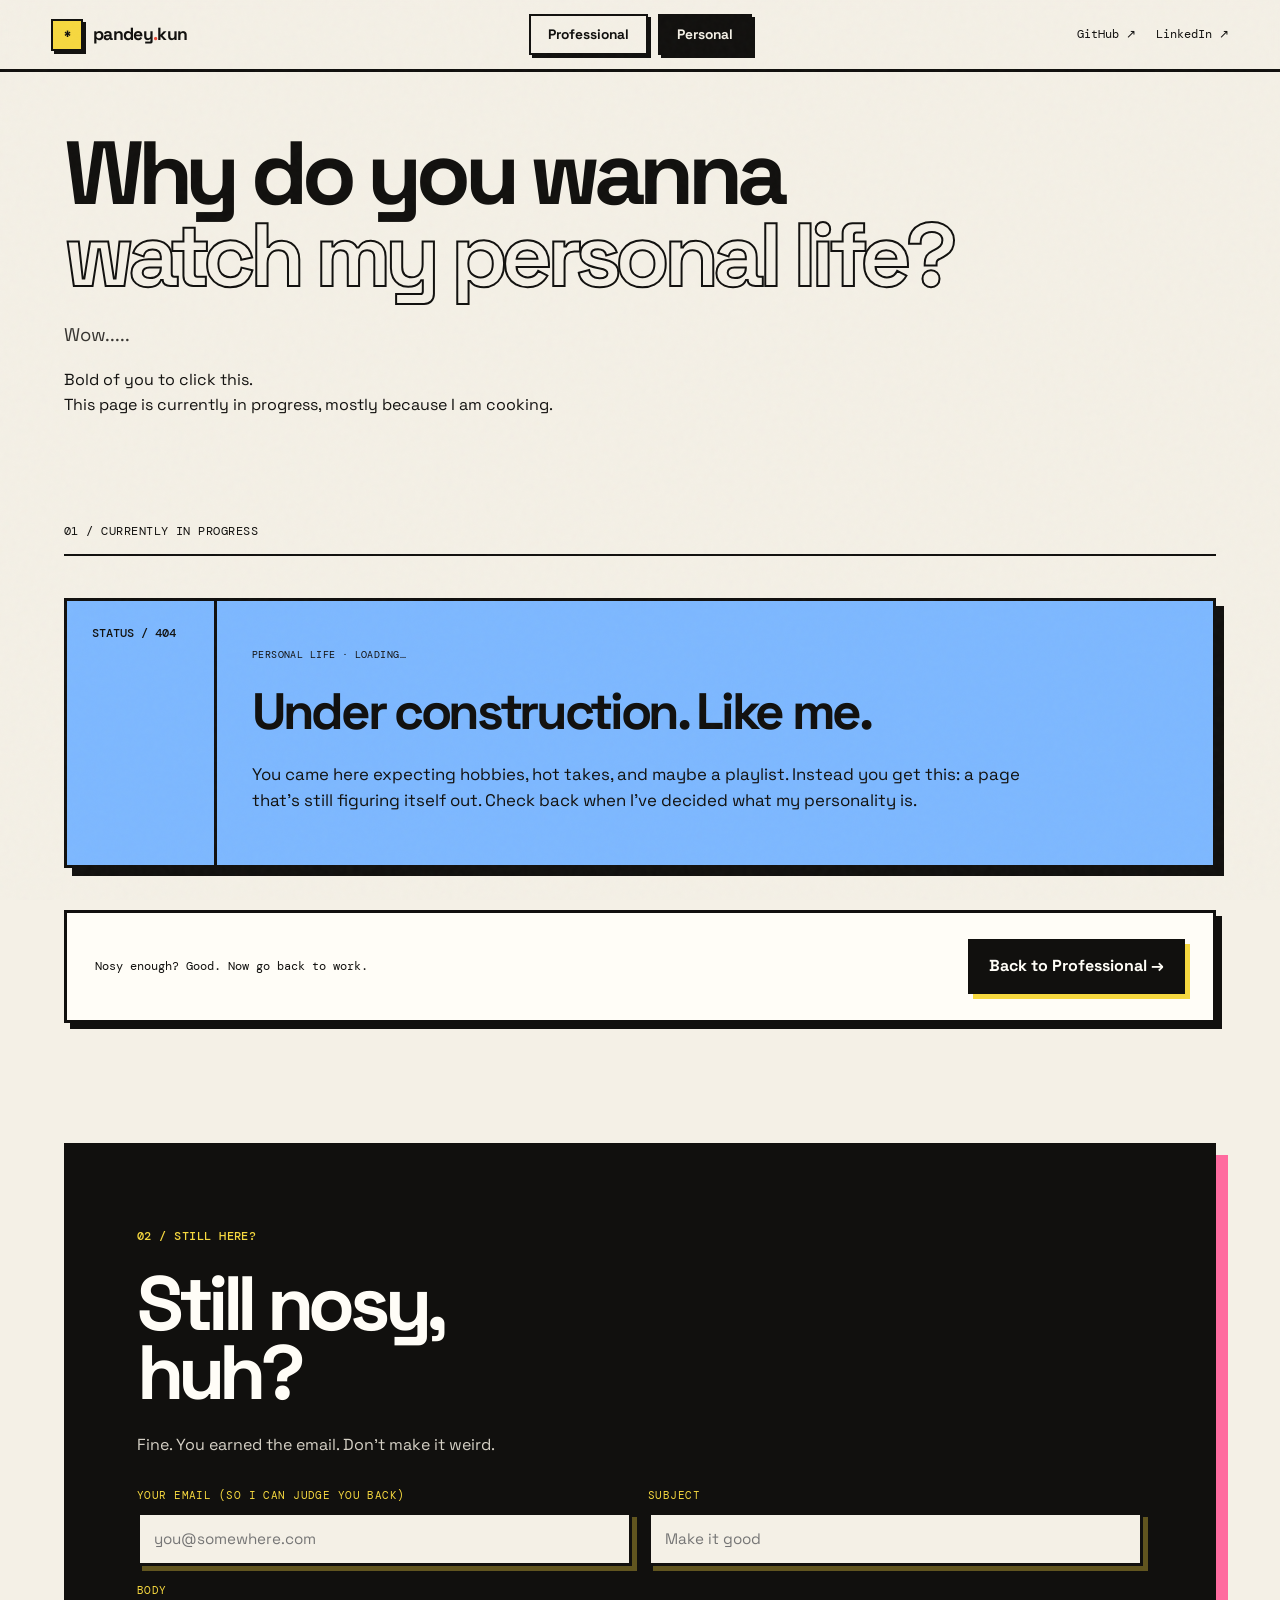
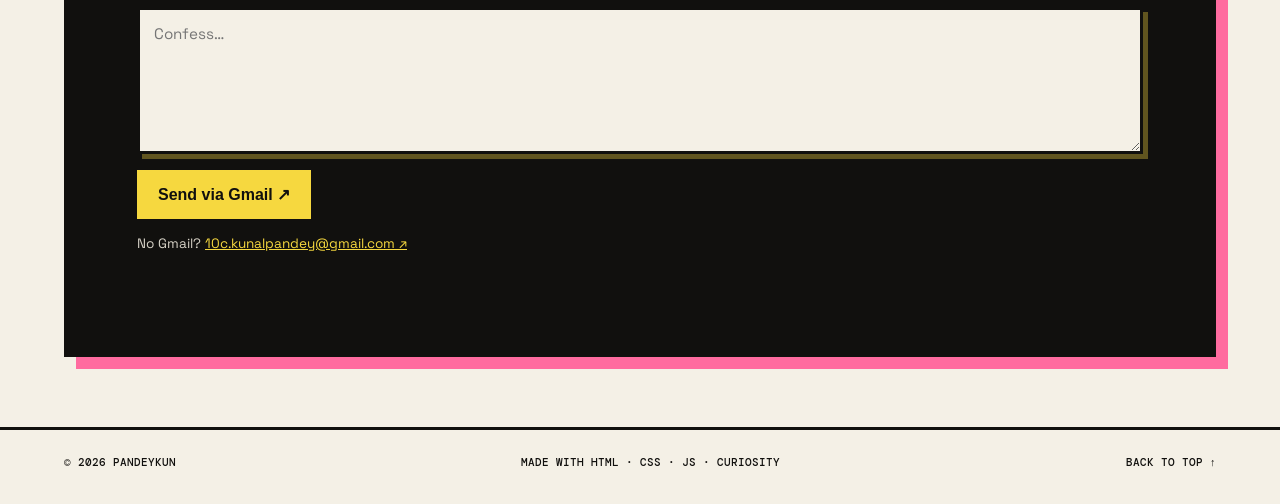
<file: personal.html>
<!doctype html>
<html lang="en">
<head>
  <meta charset="utf-8">
  <meta name="viewport" content="width=device-width, initial-scale=1">
  <meta name="description" content="Kunal Pandey — personal space. Rabbit holes, notes, and things I'm thinking about lately.">
  <title>Kunal Pandey — Personal</title>
  <link rel="preconnect" href="https://fonts.googleapis.com">
  <link rel="preconnect" href="https://fonts.gstatic.com" crossorigin>
  <link href="https://fonts.googleapis.com/css2?family=DM+Mono:wght@400;500&family=Space+Grotesk:wght@400;500;600;700&display=swap" rel="stylesheet">
  <link rel="stylesheet" href="styles.css">
</head>
<body data-page="personal">
  <div class="noise" aria-hidden="true"></div>
  <header class="topbar">
    <a class="brand" href="index.html" aria-label="Kunal Pandey home">
      <span class="brand-mark">*</span>
      <span>pandey<span class="dot">.</span>kun</span>
    </a>
    <nav class="mode-nav" aria-label="Portfolio sections">
      <a class="mode-link" href="index.html">Professional</a>
      <a class="mode-link active" href="personal.html" aria-current="page">Personal</a>
    </nav>
    <div class="top-links">
      <a href="https://github.com/pandey-kun7" target="_blank" rel="noreferrer">GitHub ↗</a>
      <a href="https://www.linkedin.com/in/kunal-pandey-025795324/" target="_blank" rel="noreferrer">LinkedIn ↗</a>
    </div>
  </header>
  <main id="top">
    <section class="personal-hero section">
      <h1>Why do you wanna<br><span>watch my personal life?</span></h1>
      <p class="hero-lede">Wow..... <p>
      </p> Bold of you to click this.<br>This page is currently in progress, mostly because I am cooking.</p>
    </section>
    <section class="personal section">
      <div class="section-label">01 / CURRENTLY IN PROGRESS</div>
      <article class="blog-card">
        <div class="blog-index">STATUS / 404</div>
        <div class="blog-body">
          <p class="blog-kicker">PERSONAL LIFE · LOADING…</p>
          <h3>Under construction. Like me.</h3>
          <p class="blog-excerpt">You came here expecting hobbies, hot takes, and maybe a playlist. Instead you get this: a page that's still figuring itself out. Check back when I've decided what my personality is.</p>
        </div>
      </article>
      <div class="page-switch">
        <p>Nosy enough? Good. Now go back to work.</p>
        <a class="button button-dark" href="index.html">Back to Professional →</a>
      </div>
    </section>
    <section class="contact section">
      <div class="contact-box">
        <p class="eyebrow">02 / STILL HERE?</p>
        <h2>Still nosy,<br>huh?</h2>
        <p>Fine. You earned the email. Don't make it weird.</p>
        <form class="contact-form" id="contact-form-personal">
          <div class="contact-row">
            <label class="contact-field">
              <span>Your email (so I can judge you back)</span>
              <input type="email" name="email" placeholder="you@somewhere.com" required>
            </label>
            <label class="contact-field">
              <span>Subject</span>
              <input type="text" name="subject" placeholder="Make it good" required>
            </label>
          </div>
          <label class="contact-field">
            <span>Body</span>
            <textarea name="body" rows="5" placeholder="Confess…" required></textarea>
          </label>
          <button class="button contact-submit" type="submit">Send via Gmail ↗</button>
        </form>
        <p class="contact-alt">No Gmail? <a href="https://mail.google.com/mail/?view=cm&fs=1&to=10c.kunalpandey@gmail.com" target="_blank" rel="noreferrer">10c.kunalpandey@gmail.com ↗</a></p>
      </div>
    </section>
  </main>
  <footer class="footer">
    <span>© <span id="year"></span> pandeykun</span>
    <span>made with HTML · CSS · JS · curiosity</span>
    <a href="#top">back to top ↑</a>
  </footer>
  <script src="script.js"></script>
</body>
</html>
</file>
<file: styles.css>
:root {
  --paper: #f4f0e6;
  --ink: #11100e;
  --muted: #5d5a53;
  --yellow: #f6d83f;
  --pink: #ff6b9f;
  --blue: #7db8ff;
  --green: #a9e86c;
  --white: #fffdf7;
  --line: 3px solid var(--ink);
  --shadow: 7px 7px 0 var(--ink);
  --radius: 2px;
}

* { box-sizing: border-box; }
html { scroll-behavior: smooth; scrollbar-color: #a855f7 transparent; }
::-webkit-scrollbar { width: 22px; }
::-webkit-scrollbar-track { background: linear-gradient(to right, transparent 0 10px, #11100e 10px 12px, transparent 12px 22px); }
::-webkit-scrollbar-thumb {
  background: linear-gradient(#c084fc, #7e22ce);
  border: 2px solid #111;
  border-radius: 10px;
  min-height: 64px;
}
::-webkit-scrollbar-thumb:hover { background: linear-gradient(#d8b4fe, #9333ea); }
body {
  margin: 0;
  color: var(--ink);
  background: var(--paper);
  font-family: "Space Grotesk", system-ui, sans-serif;
  line-height: 1.55;
  overflow-x: hidden;
}
::selection { background: var(--ink); color: var(--yellow); }
a { color: inherit; }
button, a { -webkit-tap-highlight-color: transparent; }

.noise {
  position: fixed; inset: 0; pointer-events: none; z-index: 20; opacity: .035;
  background-image: url("data:image/svg+xml,%3Csvg viewBox='0 0 160 160' xmlns='http://www.w3.org/2000/svg'%3E%3Cfilter id='n'%3E%3CfeTurbulence type='fractalNoise' baseFrequency='.9' numOctaves='4' stitchTiles='stitch'/%3E%3C/filter%3E%3Crect width='100%25' height='100%25' filter='url(%23n)' opacity='.8'/%3E%3C/svg%3E");
}

.topbar {
  position: sticky; top: 0; z-index: 15;
  min-height: 72px; padding: 0 4vw;
  display: grid; grid-template-columns: 1fr auto 1fr; align-items: center;
  border-bottom: var(--line); background: rgba(244,240,230,.94); backdrop-filter: blur(10px);
}
.brand { display: inline-flex; align-items: center; gap: 10px; text-decoration: none; font-weight: 700; letter-spacing: -.04em; font-size: 1.1rem; }
.brand-mark { display: grid; place-items: center; width: 32px; height: 32px; border: 2px solid var(--ink); background: var(--yellow); font-family: "DM Mono", monospace; font-size: .7rem; box-shadow: 3px 3px 0 var(--ink); }
.dot { color: #e94b38; }
.mode-nav { display: flex; gap: 10px; }
.mode-link { padding: 8px 17px; text-decoration: none; font-weight: 700; font-size: .86rem; border: 2px solid var(--ink); box-shadow: 3px 3px 0 var(--ink); }
.mode-link.active { background: var(--ink); color: var(--paper); }
.top-links { display: flex; justify-content: flex-end; gap: 20px; font-family: "DM Mono", monospace; font-size: .73rem; }
.top-links a { text-decoration: none; border-bottom: 1px solid transparent; }
.top-links a:hover { border-bottom-color: var(--ink); }

.section { width: min(1180px, 90vw); margin: 0 auto; padding: 60px 0; scroll-margin-top: 70px; }
.hero { min-height: calc(100vh - 72px); min-height: calc(100dvh - 72px); display: grid; grid-template-columns: 1.25fr .75fr; align-items: center; gap: clamp(32px, 7vw, 110px); padding-top: clamp(40px, 7vh, 70px); }
.eyebrow, .section-label, .tag, .mono-note, .project-footer, .card-label, .blog-kicker, .timeline-meta {
  font-family: "DM Mono", monospace;
  text-transform: uppercase;
  letter-spacing: .04em;
}
.eyebrow { font-size: .72rem; font-weight: 500; margin-bottom: 24px; }
.hero h1 {
  font-size: clamp(2.5rem, 5.2vw, 4.9rem);
  line-height: .95; letter-spacing: -.065em; margin: 0 0 28px;
  max-width: 700px;
}
.hero h1 span {
  display: inline-block; color: var(--paper); -webkit-text-stroke: 2px var(--ink);
}
.hero-lede { max-width: 650px; font-size: 1.15rem; color: #35332f; }
.hero-actions { display: flex; gap: 12px; margin-top: 30px; flex-wrap: wrap; }
.button { display: inline-block; border: var(--line); padding: 12px 18px; text-decoration: none; font-weight: 700; transition: transform .15s, box-shadow .15s; }
.button-dark { background: var(--ink); color: var(--white); box-shadow: 5px 5px 0 var(--yellow); }
.button-light { background: var(--white); box-shadow: 5px 5px 0 var(--ink); }
.button-light:hover { transform: translate(5px,5px); box-shadow: 0 0 0 var(--ink); }
.button:hover { transform: translate(3px,3px); box-shadow: 2px 2px 0 var(--ink); }
.button-dark:hover { transform: translate(3px,3px); box-shadow: 2px 2px 0 var(--yellow); }

.hero-card { position: relative; border: var(--line); background: var(--yellow); padding: 22px; box-shadow: 12px 12px 0 var(--ink); transform: rotate(1.2deg) translateY(-48px); }
.avatar { width: 100%; aspect-ratio: 1; display: block; object-fit: cover; object-position: center; border: var(--line); filter: saturate(.9) contrast(1.05); background: #222; }
.sticker {
  position: absolute; z-index: 2; top: -22px; right: -20px; width: 112px; height: 112px;
  display: grid; place-items: center; text-align: center; border: var(--line); border-radius: 50%;
  background: var(--pink); font-weight: 800; font-size: .78rem; line-height: 1.05; transform: rotate(12deg);
}
.hero-card-bottom { display: flex; justify-content: center; gap: 10px; padding-top: 13px; font: 500 .68rem "DM Mono", monospace; }
.hero-card-bottom a { text-decoration: none; font-weight: 700; }
.hero-card-bottom a:hover { text-decoration: underline; }

.section-label { font-size: .72rem; padding-bottom: 13px; border-bottom: 2px solid var(--ink); margin-bottom: 42px; }
.manifesto { padding-bottom: 0px; }
.manifesto-grid { display: grid; grid-template-columns: .9fr 1.1fr; gap: 10vw; }
.manifesto h2, .personal h2, .contact h2 { font-size: clamp(3rem, 6vw, 6.5rem); line-height: .9; letter-spacing: -.07em; margin: 0; }
.manifesto h2 em { color: var(--pink); font-style: normal; text-shadow: 3px 3px 0 var(--ink); }
.manifesto-copy { font-size: 1.12rem; max-width: 650px; }
.mono-note { font-size: .76rem; line-height: 1.7; padding: 13px 15px; border: 2px dashed var(--ink); background: rgba(255,255,255,.4); }

.project-grid { display: grid; grid-template-columns: repeat(2, 1fr); gap: 18px; }
.project-card { border: var(--line); padding: 18px; background: var(--white); min-height: 240px; display: flex; flex-direction: column; box-shadow: 5px 5px 0 var(--ink); transition: transform .18s; font-size: .92rem; }
.project-card:hover { transform: translate(-3px,-3px); }
/* .project-card.featured { background: var(--green); } */
.project-top { display: flex; justify-content: space-between; align-items: center; gap: 10px; }
.project-number { font: 500 1.2rem "DM Mono", monospace; }
.tag { font-size: .6rem; border: 1.5px solid var(--ink); padding: 4px 6px; }
.project-card h3 { font-size: 1.8rem; line-height: 1; letter-spacing: -.05em; margin: 22px 0 2px; }
.project-sub { font-family: "DM Mono", monospace; font-size: .72rem; margin-top: 0; }
.project-card > p:not(.project-sub) { max-width: 600px; color: #34312c; font-size: .9rem; margin-bottom: 0; }
.project-footer { margin-top: auto; padding-top: 16px; display: flex; justify-content: space-between; gap: 10px; font-size: .62rem; border-top: 1px solid var(--ink); }
.project-footer a { font-weight: 700; text-decoration: none; }

.split-section { display: grid; grid-template-columns: .35fr 1fr; gap: 8vw; }
.split-section .section-label { border-bottom: none; margin: 0; }
.viewer-section { padding-top: 0; padding-bottom: 0; }
.viewer-card { border: var(--line); background: var(--pink); box-shadow: 8px 8px 0 var(--ink); padding: 40px; transform: rotate(-.5deg); }
.viewer-card .eyebrow { color: var(--ink); margin-bottom: 16px; }
.viewer-big { font-size: clamp(1.4rem, 2.6vw, 2.2rem); font-weight: 700; letter-spacing: -.04em; line-height: 1.1; max-width: 800px; }
.viewer-small { margin: 0; max-width: 700px; font-size: 1rem; }

.skills-wrap { display: flex; flex-wrap: wrap; gap: 10px; }
.skills-wrap span { border: 2px solid var(--ink); padding: 11px 14px; background: var(--white); font-weight: 600; box-shadow: 3px 3px 0 var(--ink); }

.personal-head { display: flex; justify-content: space-between; align-items: end; gap: 40px; margin-bottom: 55px; }
.personal-head > p { font-family: "DM Mono", monospace; font-size: .76rem; text-align: right; }
.blog-card { display: grid; grid-template-columns: 150px 1fr; border: var(--line); background: var(--blue); box-shadow: 8px 8px 0 var(--ink); }
.blog-index { padding: 25px; border-right: var(--line); font: 500 .72rem "DM Mono", monospace; }
.blog-body { padding: 35px; max-width: 850px; }
.blog-kicker { font-size: .65rem; }
.blog-body h3 { font-size: clamp(2.3rem, 4vw, 4.4rem); line-height: .95; letter-spacing: -.065em; margin: 25px 0; }
.blog-excerpt { font-size: 1.05rem; max-width: 800px; }
.read-link { display: inline-block; margin-top: 15px; font-weight: 700; }
.personal-grid { display: grid; grid-template-columns: repeat(3, 1fr); gap: 18px; margin-top: 35px; }
.note-card { border: var(--line); padding: 22px; background: var(--white); min-height: 180px; }
.note-card:nth-child(2) { background: var(--pink); }
.note-card:nth-child(3) { background: var(--yellow); }
.card-label { font-size: .65rem; font-weight: 700; }
.note-card p { font-size: 1rem; }

.page-switch { margin-top: 42px; border: var(--line); background: var(--white); padding: 26px 28px; display: flex; justify-content: space-between; align-items: center; gap: 18px; flex-wrap: wrap; box-shadow: 6px 6px 0 var(--ink); }
.page-switch p { margin: 0; font-family: "DM Mono", monospace; font-size: .78rem; }

.graph-section { padding-top: 0; padding-bottom: 0; }
.graph-card { border: var(--line); background: var(--white); box-shadow: 6px 6px 0 var(--ink); padding: 22px; }
.graph-head { display: flex; justify-content: space-between; align-items: center; gap: 12px; flex-wrap: wrap; margin-bottom: 16px; }
.graph-head a { font-family: "DM Mono", monospace; font-size: .72rem; text-decoration: none; font-weight: 700; }
.graph-scroll-wrap { position: relative; }
.graph-scroll { overflow-x: auto; -webkit-overflow-scrolling: touch; border: 2px solid var(--ink); background: var(--paper); padding: 16px; }
.graph-scroll:focus-visible { outline: 3px solid var(--yellow); outline-offset: 3px; }
.graph-scroll-wrap::before,
.graph-scroll-wrap::after {
  content: ""; position: absolute; top: 2px; bottom: 2px; width: 16px; z-index: 2;
  pointer-events: none; opacity: 0; transition: opacity .2s ease;
}
.graph-scroll-wrap::before { left: 2px; background: linear-gradient(to right, rgba(17,16,14,.22), transparent); }
.graph-scroll-wrap::after { right: 2px; background: linear-gradient(to left, rgba(17,16,14,.22), transparent); }
.graph-scroll-wrap.is-scrollable:not(.at-start)::before { opacity: 1; }
.graph-scroll-wrap.is-scrollable:not(.at-end)::after { opacity: 1; }
.graph-hint {
  display: none; position: absolute; right: 12px; bottom: 12px; z-index: 3;
  align-items: center; padding: 5px 9px;
  border: 2px solid var(--ink); background: var(--yellow);
  font: 500 .68rem "DM Mono", monospace; letter-spacing: .04em;
  box-shadow: 3px 3px 0 var(--ink); pointer-events: none;
  opacity: 1; transition: opacity .25s ease;
}
.graph-scroll-wrap.is-scrollable .graph-hint { display: inline-flex; }
.graph-scroll-wrap.at-end .graph-hint { opacity: 0; }
.graph-grid { display: grid; grid-template-columns: 40px 1fr; grid-template-rows: auto 1fr; min-width: 990px; gap: 6px 8px; }
.graph-months { display: grid; grid-auto-flow: column; grid-template-rows: 1fr; grid-auto-columns: 15px; gap: 0 3px; font-family: "DM Mono", monospace; font-size: .8rem; color: #8a8780; text-align: left; }
.graph-months span { overflow: visible; white-space: nowrap; }
.graph-days { display: grid; grid-template-rows: repeat(7, 15px); gap: 3px; font-family: "DM Mono", monospace; font-size: .75rem; color: #8a8780; align-items: center; }
.graph-cells { display: grid; grid-auto-flow: column; grid-template-rows: repeat(7, 15px); grid-auto-columns: 15px; gap: 3px; }
.graph-cells i { width: 15px; height: 15px; display: block; border: 1px solid #9a978f; border-radius: 3px; }
.graph-cells i:hover { outline: 2px solid var(--ink); outline-offset: 1px; }
.graph-foot { display: flex; align-items: center; justify-content: space-between; gap: 8px; margin-top: 14px; font-family: "DM Mono", monospace; font-size: .78rem; }
.graph-legend { display: inline-flex; align-items: center; gap: 8px; }
.graph-scale { display: inline-flex; gap: 4px; }
.graph-scale i { width: 14px; height: 14px; display: block; border: 1px solid var(--ink); }

.personal-hero { padding-bottom: 30px; }
.personal-hero h1 { font-size: clamp(3.2rem, 7vw, 6.8rem); line-height: .92; letter-spacing: -.07em; margin: 0 0 24px; }
.personal-hero h1 span { display: inline-block; color: var(--paper); -webkit-text-stroke: 2px var(--ink); }
@supports not (-webkit-text-stroke: 1px black) {
  .hero h1 span, .personal-hero h1 span { color: var(--ink); }
}

.contact { padding-bottom: 70px; }
.contact-box { border: var(--line); background: var(--ink); color: var(--white); padding: 70px; box-shadow: 12px 12px 0 var(--pink); }
.contact-box .eyebrow { color: var(--yellow); }
.contact-box h2 { margin-bottom: 25px; }
.contact-box p:not(.eyebrow) { color: #d6d1c6; margin-bottom: 30px; }
.contact-box .button { background: var(--yellow); color: var(--ink); border-color: var(--yellow); }

.contact-form { display: grid; gap: 16px; margin: 30px 0 10px; }
.contact-row { display: grid; grid-template-columns: 1fr 1fr; gap: 16px; }
.contact-field { display: grid; gap: 8px; }
.contact-field span { font-family: "DM Mono", monospace; font-size: .68rem; text-transform: uppercase; letter-spacing: .04em; color: var(--yellow); }
.contact-field input, .contact-field textarea { width: 100%; border: 3px solid var(--ink); background: var(--paper); color: var(--ink); padding: 12px 14px; font: inherit; font-size: .95rem; box-shadow: 5px 5px 0 rgba(246,216,63,.35); resize: vertical; }
.contact-field input:focus, .contact-field textarea:focus { outline: none; background: var(--white); box-shadow: 5px 5px 0 var(--yellow); }
.contact-submit { justify-self: start; cursor: pointer; font-size: 1rem; }
.contact-alt { font-size: .85rem; margin: 14px 0 0; }
.contact-alt a { color: var(--yellow); }

.footer { border-top: var(--line); padding: 25px 5vw 35px; display: flex; justify-content: space-between; gap: 20px; flex-wrap: wrap; font: 500 .67rem "DM Mono", monospace; text-transform: uppercase; }
.footer a { text-decoration: none; }

@media (prefers-reduced-motion: reduce) {
  html { scroll-behavior: auto; }
  * { animation-duration: .001ms !important; transition-duration: .001ms !important; }
}

@media (max-width: 1024px) {
  .section { padding: 52px 0; }
  .hero { gap: 48px; }
  .manifesto-grid { gap: 48px; }
  .project-grid { grid-template-columns: 1fr 1fr; }
  .blog-body h3 { font-size: clamp(2rem, 3.4vw, 3rem); }
  .contact-box { padding: 56px 40px; }
}

@media (max-width: 850px) {
  .topbar { grid-template-columns: 1fr auto; }
  .top-links { display: none; }
  .mode-nav { justify-self: end; }
  .hero, .manifesto-grid, .split-section { grid-template-columns: 1fr; }
  .hero { min-height: auto; gap: 55px; }
  .hero-card { max-width: 500px; width: min(85%, 500px); margin: 0 auto; transform: rotate(1.2deg) translateY(0); }
  .sticker { width: 96px; height: 96px; font-size: .7rem; top: -18px; right: -10px; }
  .hero-actions .button { flex: 1 1 160px; text-align: center; }
  .project-grid, .personal-grid { grid-template-columns: 1fr; }
  .project-card { min-height: 0; }
  .personal-head { align-items: start; flex-direction: column; }
  .personal-head > p { text-align: left; }
  .blog-card { grid-template-columns: 1fr; }
  .blog-index { border-right: none; border-bottom: var(--line); }
  .timeline-item { grid-template-columns: 1fr; gap: 8px; }
  .project-footer { flex-wrap: wrap; }
  .graph-card { padding: 16px; }
  .graph-foot { flex-wrap: wrap; }
  .viewer-card { padding: 28px 22px; }
  .contact-box { padding: 45px 28px; }
}

@media (max-width: 520px) {
  .topbar { padding: 10px 18px; row-gap: 8px; }
  .brand { font-size: .95rem; }
  .brand-mark { width: 28px; height: 28px; }
  .mode-link { padding: 7px 10px; font-size: .76rem; }
  .section { width: min(92vw, 1180px); padding: 48px 0; }
  .hero { padding-top: 36px; gap: 36px; }
  .hero h1 { font-size: clamp(2.2rem, 11vw, 2.6rem); }
  .hero h1 span { -webkit-text-stroke-width: 1.2px; }
  .hero-lede { font-size: 1rem; }
  .hero-card { width: 100%; padding: 16px; box-shadow: 8px 8px 0 var(--ink); }
  .manifesto h2, .personal h2, .contact h2 { font-size: clamp(2.2rem, 12vw, 3rem); }
  .manifesto-copy { font-size: 1rem; }
  .section-label { margin-bottom: 28px; }
  .project-card { box-shadow: 4px 4px 0 var(--ink); }
  .project-card h3 { font-size: 1.7rem; }
  .viewer-card { transform: none; box-shadow: 6px 6px 0 var(--ink); }
  .viewer-big { font-size: 1.35rem; }
  .contact-box { padding: 40px 22px; box-shadow: 8px 8px 0 var(--pink); }
  .contact-submit { width: 100%; justify-self: stretch; text-align: center; }
  .page-switch .button { width: 100%; text-align: center; }
  .blog-body { padding: 24px; }
  .contact-row { grid-template-columns: 1fr; }
  .page-switch { flex-direction: column; align-items: stretch; }
  .footer { flex-direction: column; }
  .personal-hero h1 { font-size: clamp(2.4rem, 13vw, 3.4rem); }
}

@media (max-width: 380px) {
  .topbar { grid-template-columns: 1fr; justify-items: start; }
  .mode-nav { justify-self: start; flex-wrap: wrap; }
  .hero-actions { flex-direction: column; align-items: stretch; }
  .hero-actions .button { width: 100%; }
  .project-top { flex-wrap: wrap; }
  .skills-wrap span { padding: 9px 11px; font-size: .9rem; }
  .graph-card { padding: 12px; }
  .contact-box { padding: 32px 18px; }
}
</file>
